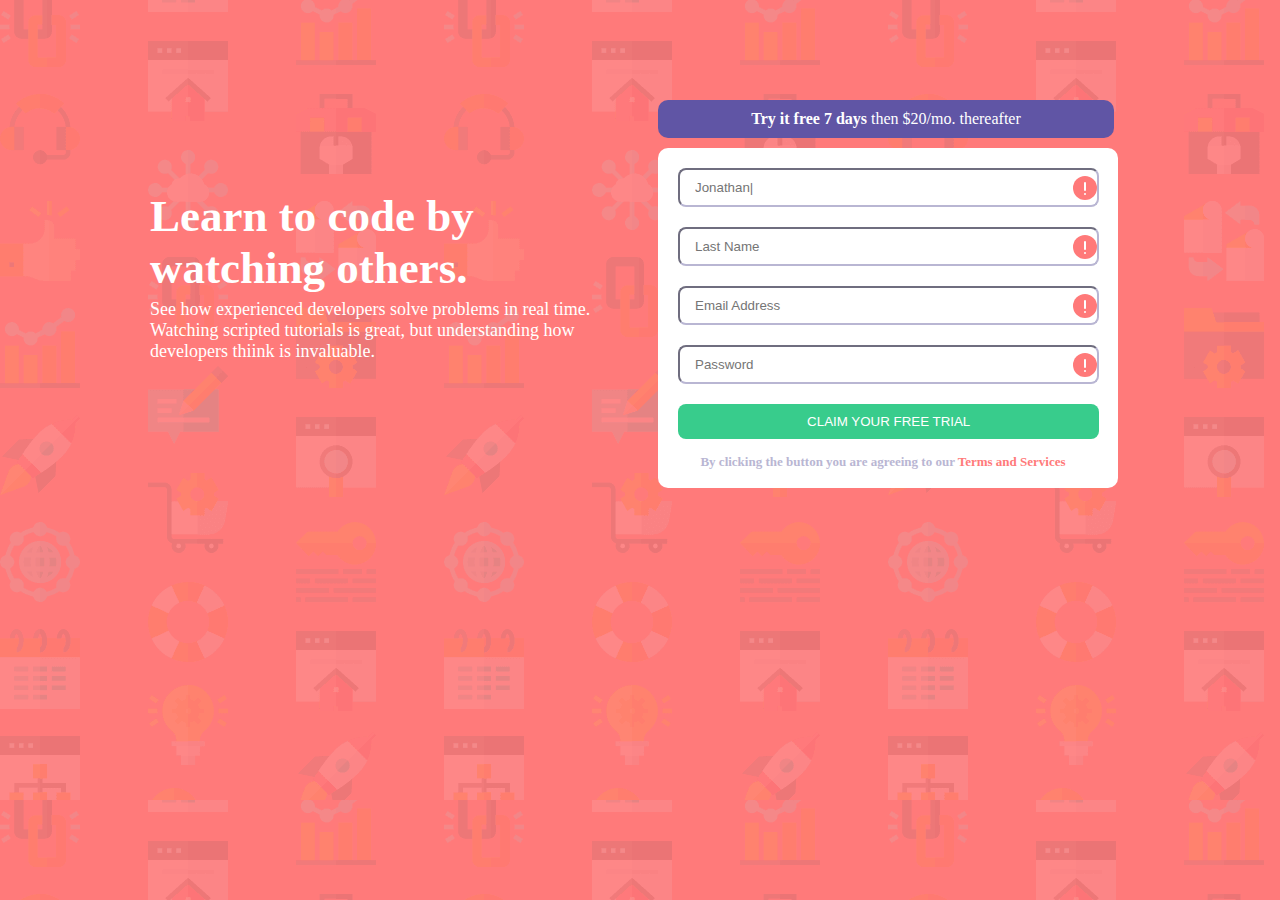
<file: index.html>
<!DOCTYPE html>
<html lang="en">
<head>
    <meta charset="UTF-8">
    <meta name="viewport" content="width=device-width, initial-scale=1.0">
    <link rel="icon" href="favicon.jpg"><link rel="stylesheet" href="style.css" href="https://fonts.google.com/
    specimen/Poppins">
        <title>
            Resposiveness Media Queries. 
        </title>
</head>
<body>
 <header></header>  
 <main>
     <div class="learn">
        <h1>Learn to code by watching others. </h1>
        <p>See how experienced developers solve problems in 
       real time. Watching scripted tutorials is great, but 
       understanding how developers thiink is invaluable.</p>
    </div>
    <div class="try">
    <p><b>Try it free 7 days</b> then $20/mo. thereafter</p>

    <form> 
        <input type="text" placeholder="Jonathan|"> </input>
        <input type="text" placeholder="Last Name"></input>
        <input type="email" placeholder="Email Address"></input>
        <input type="password" placeholder="Password"></input>
        <input type="submit" value="CLAIM YOUR FREE TRIAL"></input> <br>
        <h4>By clicking the button you are agreeing to our <a href="#"> Terms and Services</a></h4>
    </form>
    </div>
 </main>
<footer></footer>
</body>
</html>
</file>
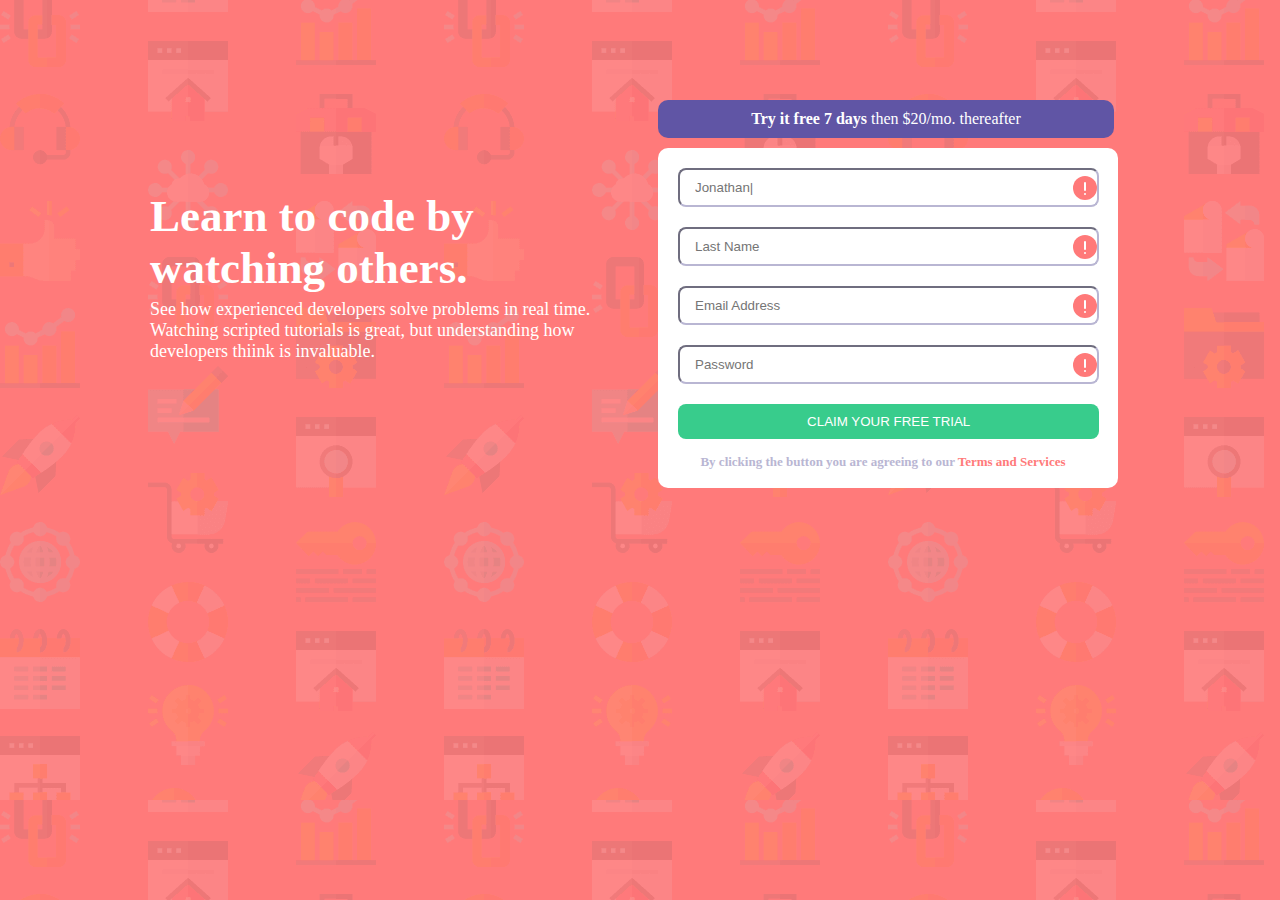
<file: form1.html>
<!DOCTYPE html>
<html lang="en">
<head>
    <meta charset="UTF-8">
    <meta name="viewport" content="width=device-width, initial-scale=1.0">
    <link rel="icon" href="favicon.jpg"><link rel="stylesheet" href="form1.css" href="https://fonts.google.com/
    specimen/Poppins">
        <title>
            Resposiveness Media Queries. 
        </title>
</head>
<body>
 <header></header>  
 <main>
     <div class="learn">
        <h1>Learn to code by watching others. </h1>
        <p>See how experienced developers solve problems in 
       real time. Watching scripted tutorials is great, but 
       understanding how developers thiink is invaluable.</p>
    </div>
    <div class="try">
    <p><b>Try it free 7 days</b> then $20/mo. thereafter</p>

    <form> 
        <input type="text" placeholder="Jonathan|"> </input>
        <input type="text" placeholder="Last Name"></input>
        <input type="email" placeholder="Email Address"></input>
        <input type="password" placeholder="Password"></input>
        <input type="submit" value="CLAIM YOUR FREE TRIAL"></input> <br>
        <h4>By clicking the button you are agreeing to our <a href="#"> Terms and Services</a></h4>
    </form>
    </div>
 </main>
<footer></footer>
</body>
</html>
</file>
